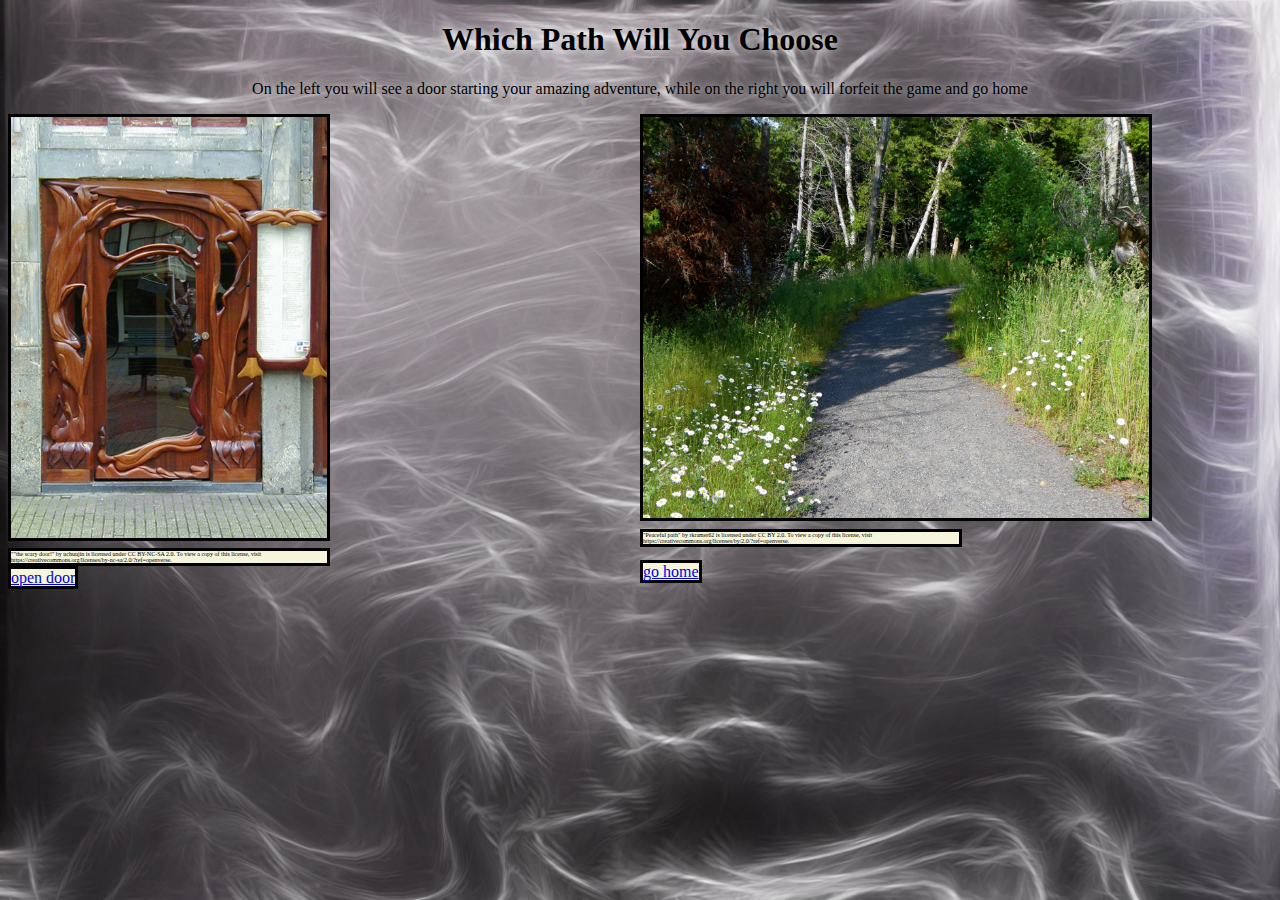
<file: web_design_project/index.html>
<!DOCTYPE html>
<html>
    <head>
        <title>
            Choose your story
        </title>
        <link rel="stylesheet" type="text/css" href="style.css">
    </head>
    <body class="background">
    
        
        <div>
            
            <h1 class="returnhome story" style="text-align:center">
            Which Path Will You Choose
        </h1>
        <p class="returnhome story" style="text-align:center">
            On the left you will see a door starting your amazing adventure, while on the right you will forfeit the game and go home
        </p></div>
        <div class="pictureleft">
            <img class="door1" id="Door1" src="images/Door1.jpg" alt="door 1">
        <p class="citation door1">""the scary door!" by uchuujin is licensed under CC BY-NC-SA 2.0. To view a copy of this license, visit https://creativecommons.org/licenses/by-nc-sa/2.0/?ref=openverse.
        </p><a class="door1" href="door1.html">open door</a></div>
        
    <p>
        <div class="pictureright"><img id="peaceful_path" src="images/peaceful_path.jpg" alt="peacful_path">
<p class="citation door1" >"Peaceful path" by rkramer62 is licensed under CC BY 2.0. To view a copy of this license, visit https://creativecommons.org/licenses/by/2.0/?ref=openverse. </p>
    </p><a class="door1" href="home.html">go home</a></div>
    </body>
</html>
</file>
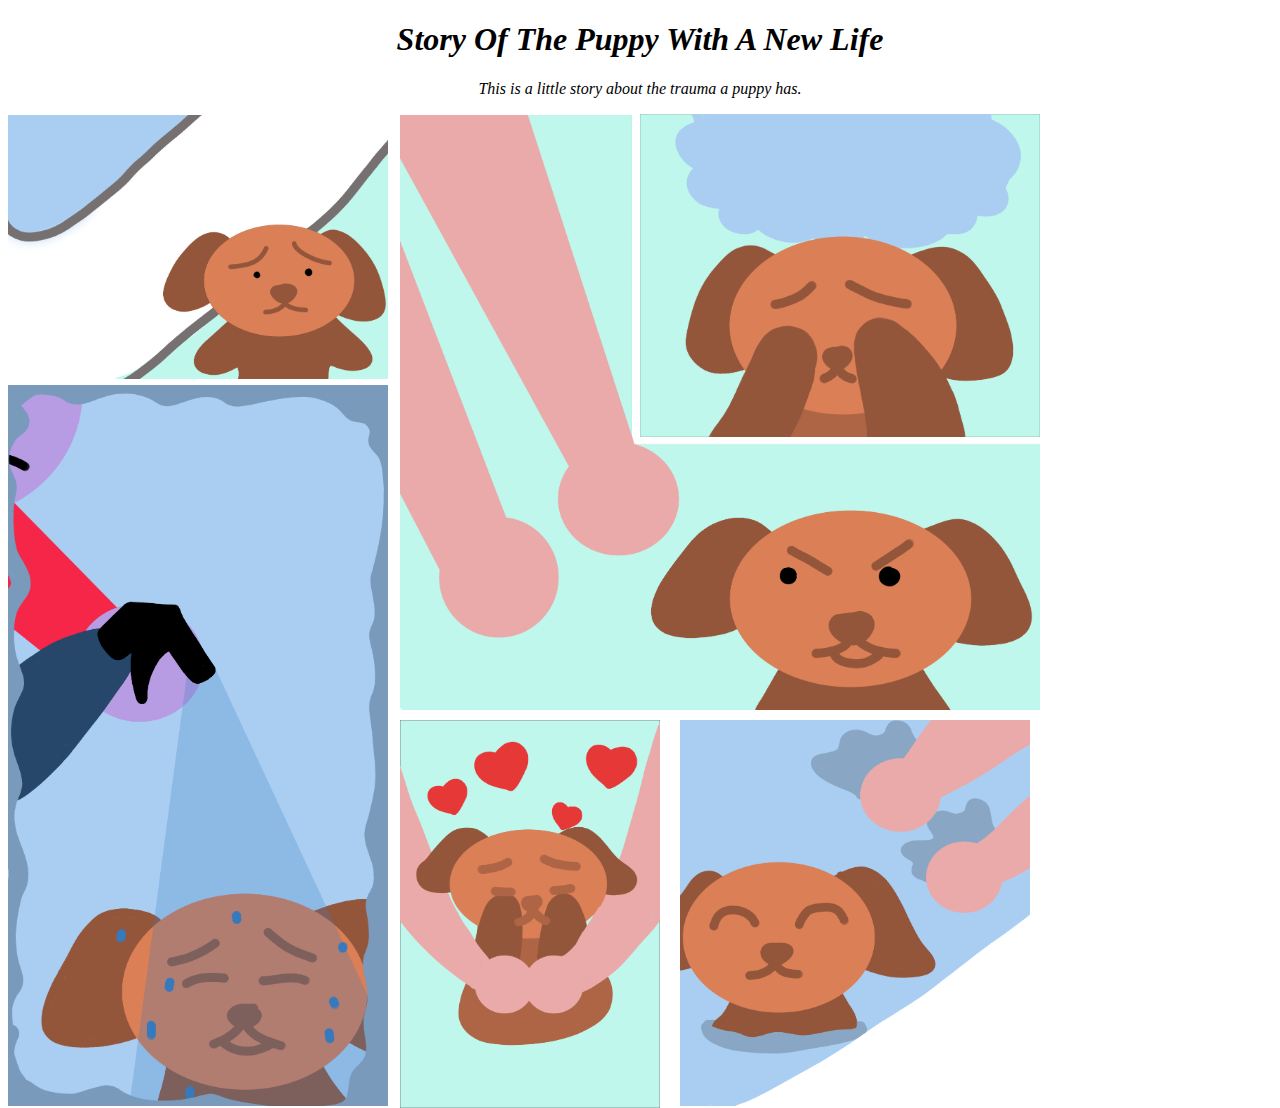
<file: final/final.html>
<!DOCTYPE html>
<html>
    <head>
        <title>
            New Life
        </title>
        <link rel="stylesheet" type="text/css" href="style.css">
    </head>
    <body>
        <h1 class="head">
            Story Of The Puppy With A New Life
        </h1>
        <p class="head">
            This is a little story about the trauma a puppy has.
        </p>
        <img class="intro first" src="images/Rectangle 1.png" alt="page1">
        <img class="second" src="images/Rectangle 2.png" alt="second">
        <img class="  third" src="images/Rectangle 3.png" alt="third">
        <img class="fourth" src="images/Rectangle 4.png" alt="fourth">
        <img class="fifth" src="images/Rectangle 5.png" alt="fith">
        <img class="sixth" src="images/Rectangle 6.png" alt="sixth">
    </body>
</file>
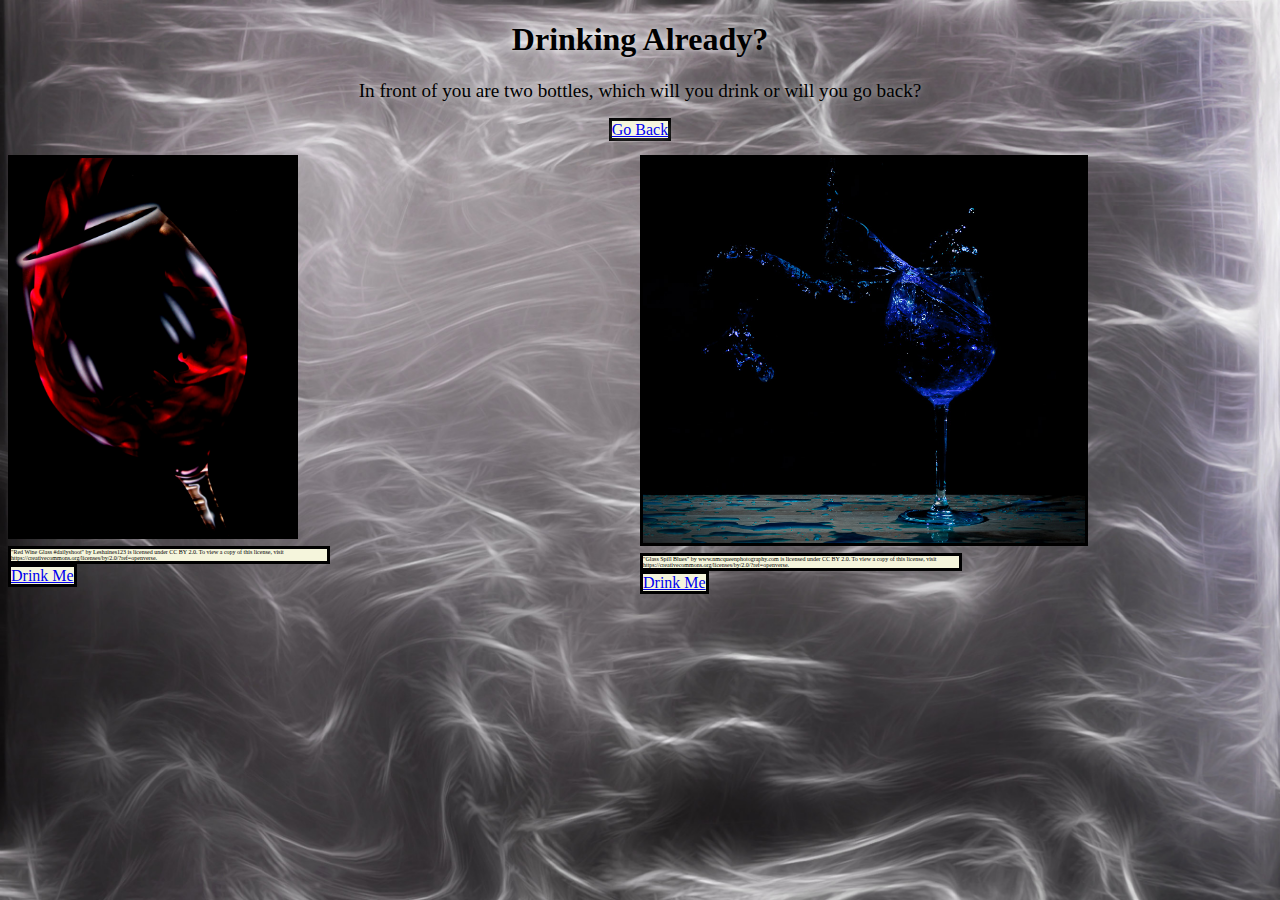
<file: web_design_project/bluedoor.html>
<!DOCTYPE html>
<html>
    <head>
        <title>
            Blue Door
        </title>
        <link rel="stylesheet" type="text/css" href="style.css">
        <h1 class="returnhome story" style="text-align: center;">
        Drinking Already?</h1>
        <p class="returnhome hta story" style="text-align: center;">
            In front of you are two bottles, which will you drink or will you go back?
        </p>
        <p style="text-align: center;">
            <a class="returnhome story door1" href="door1.html">
            Go Back
            </a>
        </p>
        <body class="background">
            <div class="pictureright">
                <img class="blueglass" src="images/blueglass.jpg" alt="Blue Glass">
                <p class="citation door1">
                    "Glass Spill Blues" by www.nmcqueenphotography.com is licensed under CC BY 2.0. To view a copy of this license, visit https://creativecommons.org/licenses/by/2.0/?ref=openverse.
                </p>
                <a class="door1" href="blueglass.html">
                    Drink Me
                </a>
            </div>
            <div class="pictureleft">
                <img class="redglass" src="images/redglass.jpg" alt="Red Glass">
                <p class="citation door1">
                    "Red Wine Glass #dailyshoot" by Leshaines123 is licensed under CC BY 2.0. To view a copy of this license, visit https://creativecommons.org/licenses/by/2.0/?ref=openverse.
                </p>
                <a class="door1" href="redglass.html">
                    Drink Me
                </a>
            </div>
            
        </body>
</file>
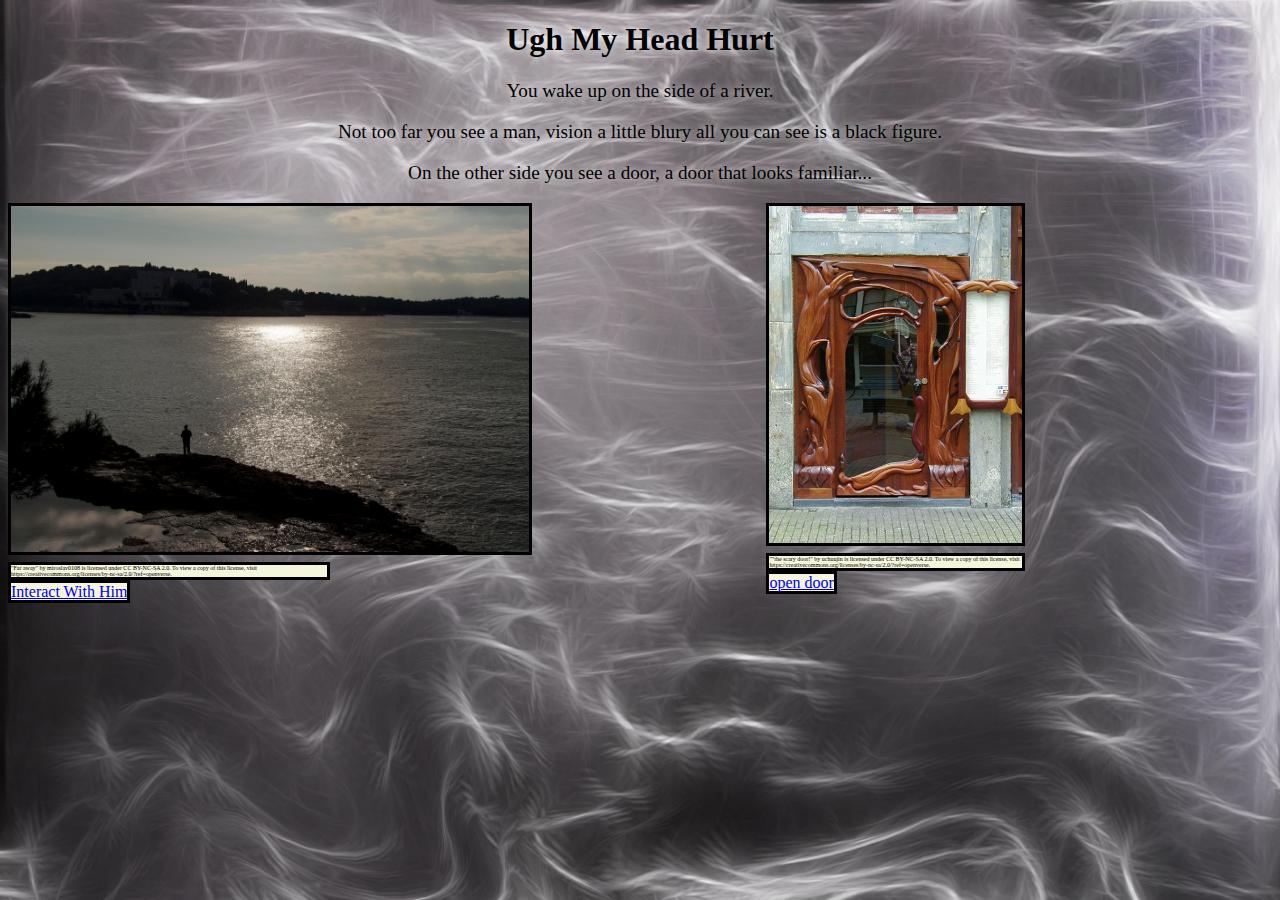
<file: web_design_project/blueglass.html>
<!DOCTYPE html>
<html>
    <head>
        <title>
            Blue Glass
        </title>
        <link rel="stylesheet" type="text/css" href="style.css">
        <h1 class="returnhome story" style="text-align: center;">
        Ugh My Head Hurt</h1>
        <p class="returnhome hta story" style="text-align: center;">
            You wake up on the side of a river.
        </p>
        <p class="returnhome hta story" style="text-align: center;">
            Not too far you see a man, vision a little blury all you can see is a black figure.
        </p>
        <p class="returnhome hta story" style="text-align: center;">
            On the other side you see a door, a door that looks familiar...
        </p>
        <body class="background">
            <div class="pictureleft">
                <img class="man door1" src="images/man.jpg" alt="man">
                <p class="citation door1">
                    "Far away" by miroslav0108 is licensed under CC BY-NC-SA 2.0. To view a copy of this license, visit https://creativecommons.org/licenses/by-nc-sa/2.0/?ref=openverse.
                </p>
                <a class="man door1" href="man.html">
                    Interact With Him
                </a>
            </div>
            <div class="pictureright door12">
                <img class="door1" id="Door1" src="images/Door1.jpg" alt="door 1">
        <p class="citation door1">""the scary door!" by uchuujin is licensed under CC BY-NC-SA 2.0. To view a copy of this license, visit https://creativecommons.org/licenses/by-nc-sa/2.0/?ref=openverse.
        </p><a class="door1" href="door1.html">open door</a>
            </div>
</file>
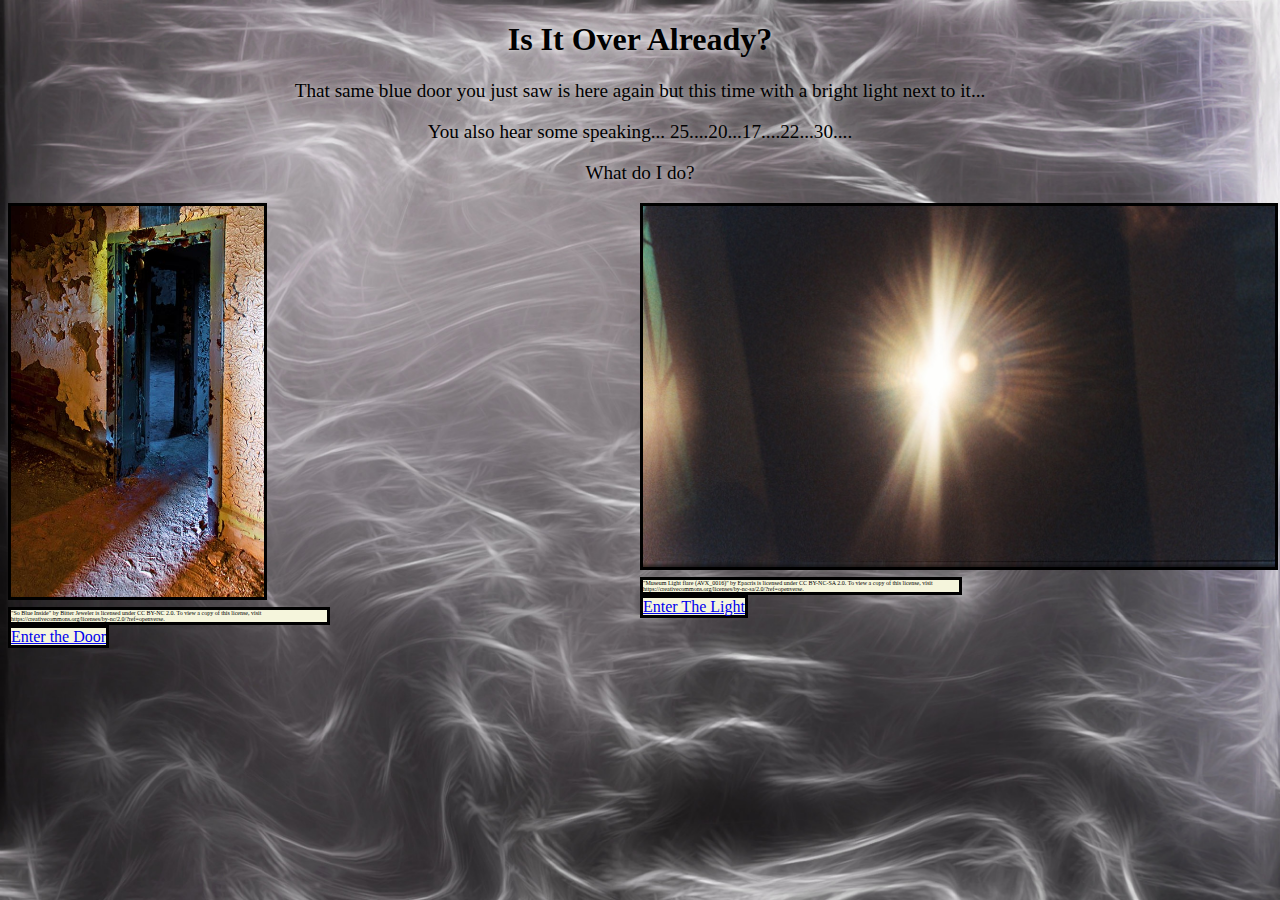
<file: web_design_project/creepyhole.html>
<!DOCTYPE html>
<html>
    <head>
        <title>
            Creepy Hole
        </title>
        <link rel="stylesheet" type="text/css" href="style.css">
        <h1 class="returnhome story" style="text-align: center;">
        Is It Over Already?</h1>
        <p class="returnhome hta story" style="text-align: center;">
            That same blue door you just saw is here again but this time with a bright light next to it...
        </p>
        <p class="returnhome hta story" style="text-align: center;">
            You also hear some speaking... 25....20...17....22...30....    
        </p>
        <p class="returnhome hta story" style="text-align: center;">
            What do I do?
        </p>
        <body class="background">
            <div class="pictureleft">
                <img class="bluedoor" src="images/bluedoor.jpg" alt="Blue Door">
                <p class="citation door1">
                    "So Blue Inside" by Bitter Jeweler is licensed under CC BY-NC 2.0. To view a copy of this license, visit https://creativecommons.org/licenses/by-nc/2.0/?ref=openverse.
                </p>
                <a class="door1" href="bluedoor.html">
                    Enter the Door
                </a>
            </div>
            <div class="pictureright">
                <img class="light" src="images/light.jpg" alt="Light">
                <p class="citation door1">
                    "Museum Light flare (AVX_0016)" by Epacris is licensed under CC BY-NC-SA 2.0. To view a copy of this license, visit https://creativecommons.org/licenses/by-nc-sa/2.0/?ref=openverse.
                </p>
                <a class="door1" href="home.html">
                    Enter The Light
                </a>
            </div>
        </body>
</file>
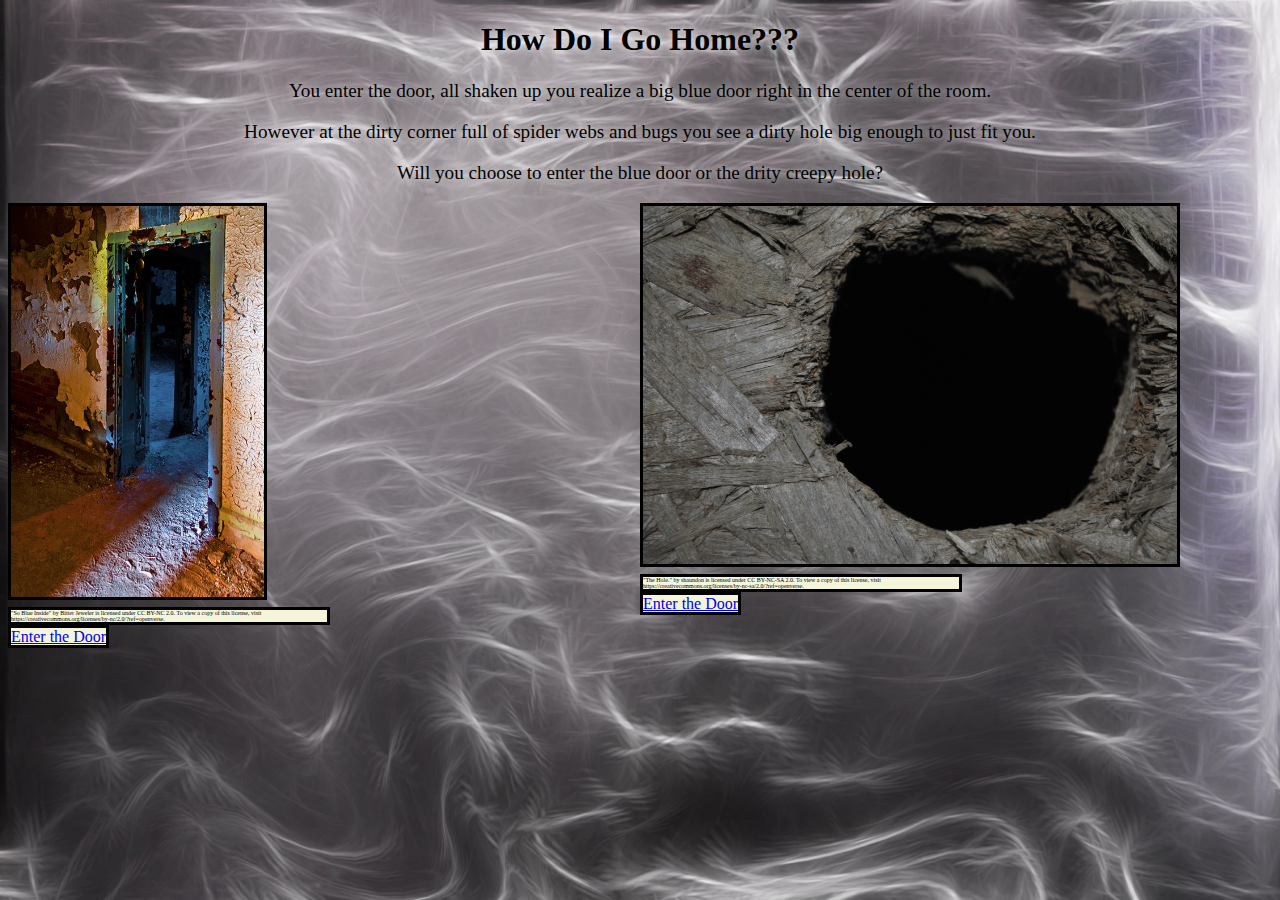
<file: web_design_project/door1.html>
<!DOCTYPE html>
<html>
    <head>
        <title>
            Let The Game Begin!
        </title>
        <link rel="stylesheet" type="text/css" href="style.css">
        <h1 class="returnhome story" style="text-align: center;">
        How Do I Go Home???</h1>
        <p class="returnhome hta story" style="text-align: center;">
        You enter the door, all shaken up you realize a big blue door right in the center of the room.</p>
        <p class="returnhome hta story" style="text-align: center">
        However at the dirty corner full of spider webs and bugs you see a dirty hole big enough     to just fit you.</p>
        <p class="returnhome hta story" style="text-align: center">
        Will you choose to enter the blue door or the drity creepy hole?</p>
    </head>
    <body class="background">
        <div class="pictureleft">
            <img class="bluedoor" src="images/bluedoor.jpg" alt="Blue Door">
            <p class="citation door1">
                "So Blue Inside" by Bitter Jeweler is licensed under CC BY-NC 2.0. To view a copy of this license, visit https://creativecommons.org/licenses/by-nc/2.0/?ref=openverse.
            </p>
            <a class="door1" href="bluedoor.html">
                Enter the Door
            </a>
        </div>
        <div class="pictureright">
            <img class="creepyhole" src="images/creepyhole.jpg" alt="Creepy Door">
            <p class="citation door1">
                "The Hole." by shaundon is licensed under CC BY-NC-SA 2.0. To view a copy of this license, visit https://creativecommons.org/licenses/by-nc-sa/2.0/?ref=openverse.
            </p>
            <a class="door1" href="creepyhole.html">
                Enter the Door
            </a>
        </div>
    </body>
</file>
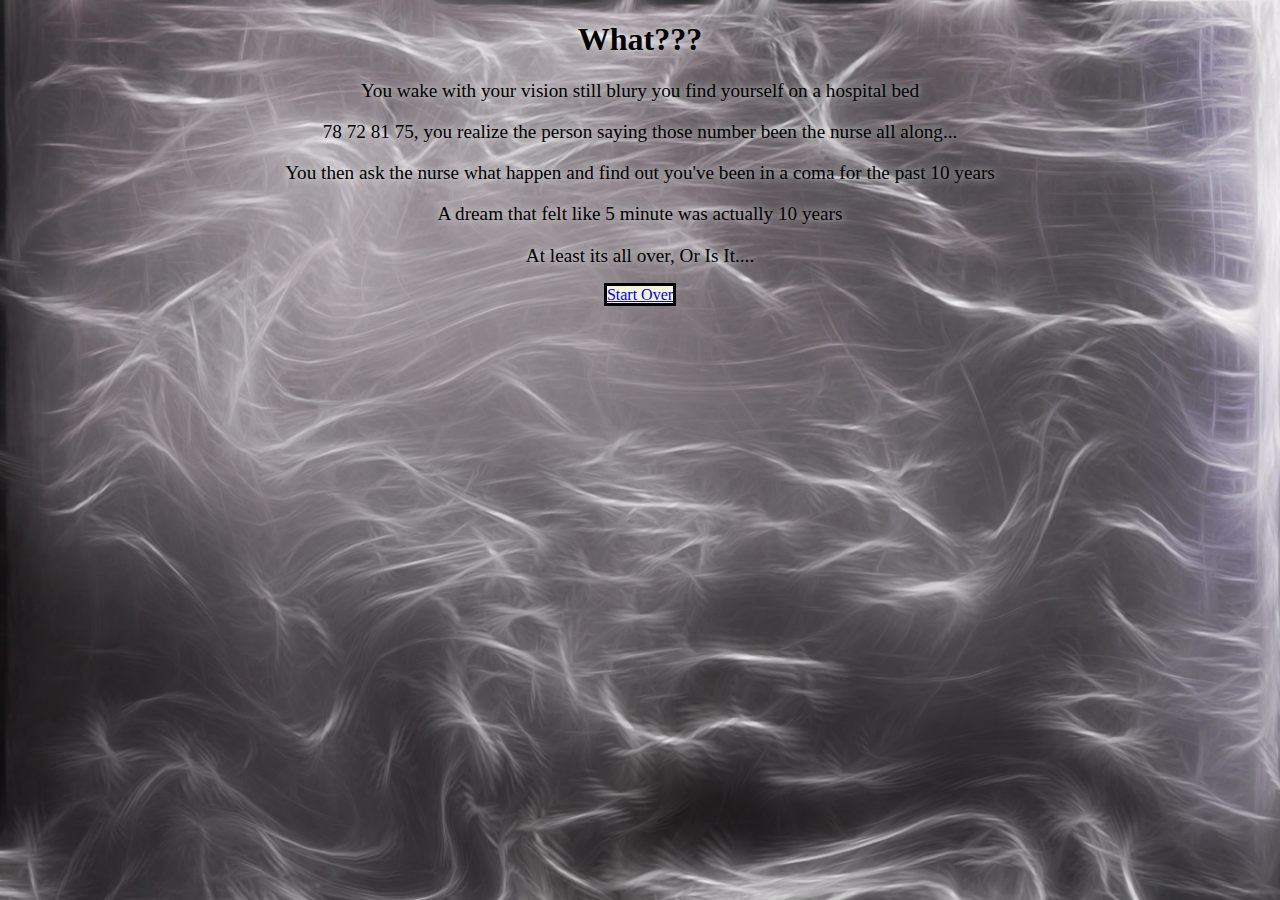
<file: web_design_project/finale.html>
<!DOCTYPE html>
<html>
    <head>
        <title>
            You Win?
        </title>
        <link rel="stylesheet" type="text/css" href="style.css">
        <h1 class="returnhome story" style="text-align: center;">
        What???</h1>
        <p class="returnhome hta story" style="text-align: center;">
        You wake with your vision still blury you find yourself on a hospital bed
        </p>
        <p class="returnhome hta story" style="text-align: center;">
            78 72 81 75, you realize the person saying those number been the nurse all along...
        </p>
        <p class="returnhome hta story" style="text-align: center;">
            You then ask the nurse what happen and find out you've been in a coma for the past 10 years
        </p>
        <p class="returnhome hta story" style="text-align: center;">
            A dream that felt like 5 minute was actually 10 years
        </p>
        <p class="returnhome hta story" style="text-align: center;">
            At least its all over, Or Is It....
        </p>
        <body class="background" style="text-align: center;">
            <a class="door1" href="index.html">
                Start Over
            </a>
        </body>
</file>
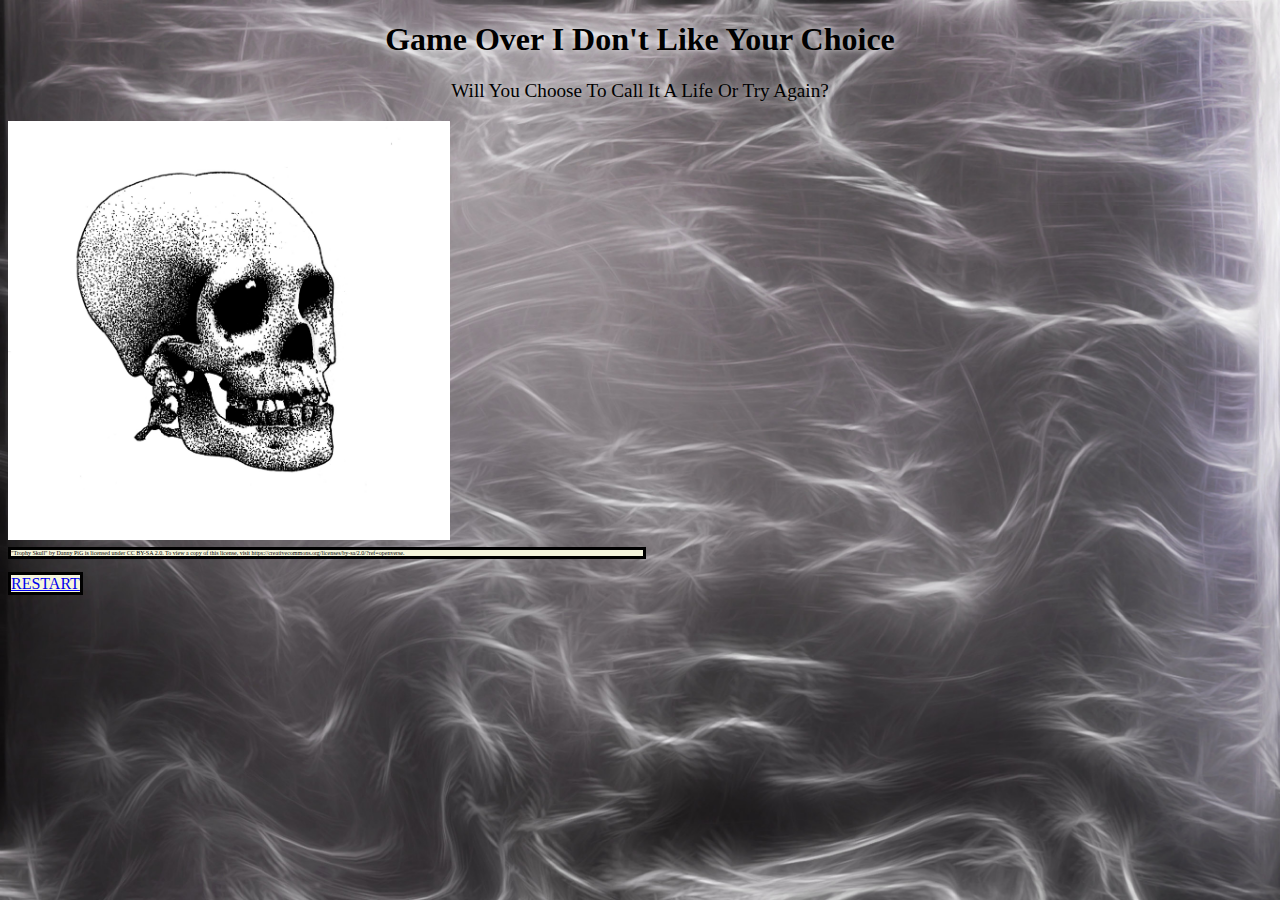
<file: web_design_project/home.html>
<!DOCTYPE html>
<html>
    <head>
        <title>
            Game Over
        </title>
        <link rel="stylesheet" type="text/css" href="style.css">
        <h1 class="returnhome story" style="text-align: center;">
        Game Over I Don't Like Your Choice</h1>
        <p class="returnhome hta story" style="text-align: center;">
        Will You Choose To Call It A Life Or Try Again?</p>
    </head>
    <body class="background">
        <img class="death" id="death" src="images/death.jpg">
        <p class="citation door1">
            "Trophy Skull" by Danny PiG is licensed under CC BY-SA 2.0. To view a copy of this license, visit https://creativecommons.org/licenses/by-sa/2.0/?ref=openverse.
        </p> 
        <p>
            <a class="door1" href="index.html">
                RESTART
            </a>
        </p>
    </body>
</html>
</file>
<file: web_design_project/style.css>
.citation{
    font-size: .2em;
}
#Door1{
    width: 50%;  
}
#peaceful_path{
    width: 80%;
    border: 3px solid black;
}
.door1{
    position: relative;
    width: 50%;
    height: 100%;
    border: 3px solid black;
    background-color: beige;

}
.background {
    background-image: url(images/background.jpg);
    background-repeat: no-repeat;
    background-attachment: fixed;
    background-size: cover;
}
.wakeup {
    font-family: fantasy;
    font-size: xx-large;
    text-shadow: 0 0 10px #f80202;
}
.returnhome {
    font-family: fantasy;
}
.hta {
    font-size: larger;
}
.death {
    width: 35%;
}

.story {
    text-shadow: 0 0 10px #FFFFFF;
}

.bluedoor {
    border: 3px solid black;
    width: 40%;
}

.creepyhole {
    border: 3px solid black;
    width: 84.5%;
}

.pictureleft {
    width: 50%;
    float: left;
}
.pictureright {
    width: 50%;
    float: right;
}
.blueglass {
    border: 3px solid black;
    width: 70%;
}    
.redglass {
    border: 3px solid black;
    width: 45%;
}    
.light {
    border: 3px solid black;
    width: 100%;
}    
.winter {
    border: 3px solid black;
    width: 60%;
}
.door12 {
    width: 40%;
}
.man {
    width: 82%;
}
.rainbow {
    border: 3px solid black;
    width: 80%;
}
.rain {
    text-align: center;
    
    border: 3px solid black;
    background-color: beige;
}
</file>
<file: final/style.css>
.head {
    text-align: center;
    font-style: italic;
}
.first {
    position: absolute;
    width: 380px;
    top: 115px;
}
.second {
    position: absolute;
    width: 640px;
    top: 115px;
    left: 400px;
}
.third {
    width: 400px;
    position: absolute;
    left: 640px;
}
.fourth {
    position: absolute;
    width: 380px;
    top: 385px;
}
.fifth {
    position: absolute;
    width: 260px;
    top: 720px;
    left: 400px;
}
.sixth {
    position: absolute;
    width: 350px;
    top: 720px;
    left: 680px;
}
</file>
